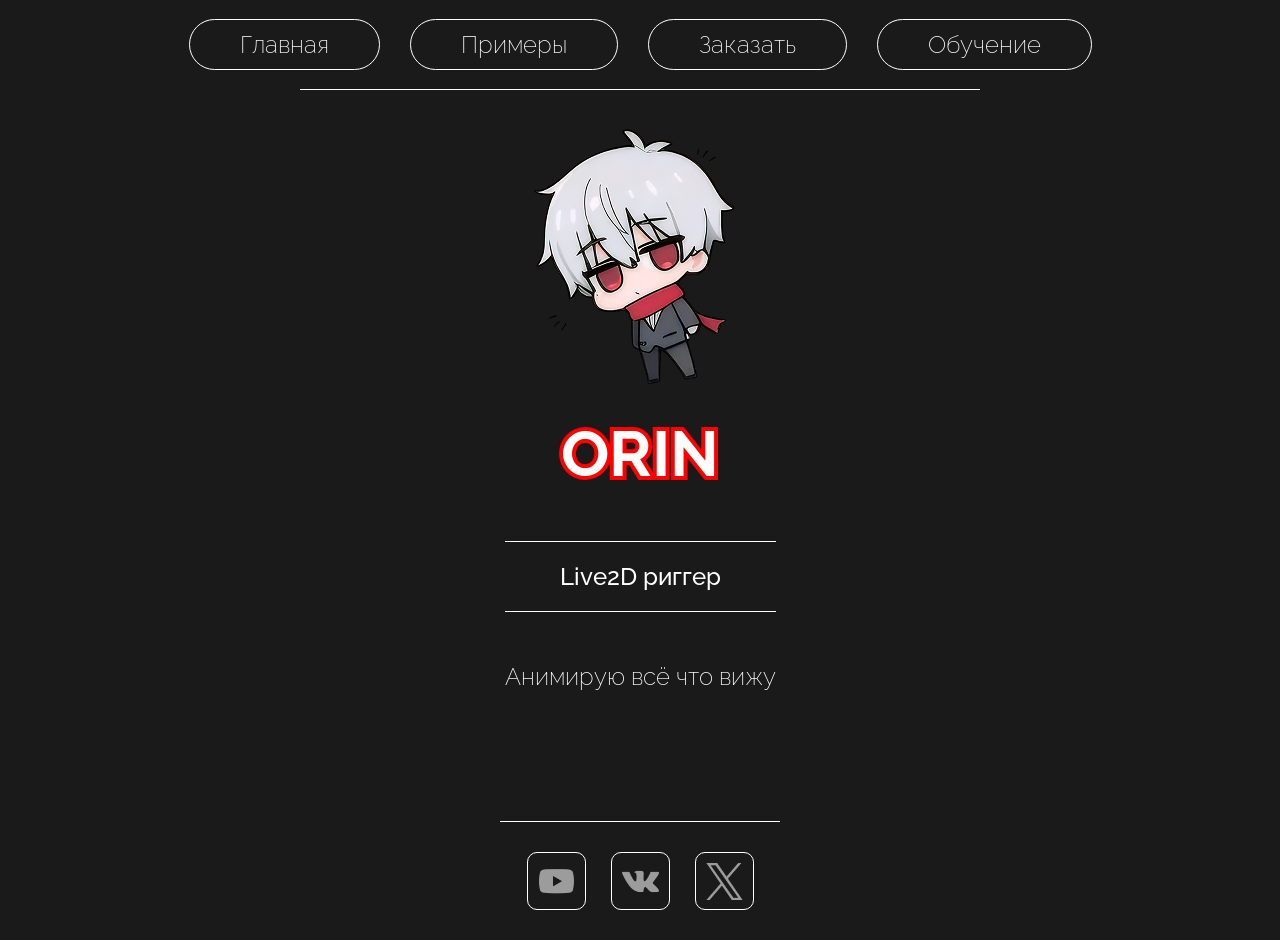
<file: index.html>
<!DOCTYPE html>
<html lang="ru">
<head>
    <meta charset="UTF-8">
    <meta name="viewport" content="width=device-width, initial-scale=1.0">
    <title>Orin | Live2D Rigger</title>
    <link rel="stylesheet" href="style.css">
    <link rel="shortcut icon" href="images/favicon.svg" type="image/x-icon">
    <link rel="preconnect" href="https://fonts.googleapis.com">
    <link rel="preconnect" href="https://fonts.gstatic.com" crossorigin>
    <link href="https://fonts.googleapis.com/css2?family=Raleway:ital,wght@0,100..900;1,100..900&display=swap" rel="stylesheet">
</head>
<body>
    <header class="header">
        <nav>
            <div class="header__container">
                <ul class="header__list">
                    <li class="header__list-item">
                        <a class="header__list-link" href="index.html">Главная</a>
                    </li>
                    <li class="header__list-item">
                        <a class="header__list-link" href="examples.html">Примеры</a>
                    </li>
                    <li class="header__list-item">
                        <a class="header__list-link" href="price.html">Заказать</a>
                    </li>
                    <li class="header__list-item">
                        <a class="header__list-link" href="learn.html">Обучение</a>
                    </li>
                </ul>
            </div>
        </nav>
    </header>
    <main>
        <div class="home">
            <img class="home__ORIN" src="images/Orin_main.png" alt="">
            <h1>ORIN</h1>
            <h2>Live2D риггер</h2>
            <p>Анимирую всё что вижу</p>
        </div>
    </main>
    <footer class="footer">
        <div class="footer__container">
            <ul class="footer__list">
                <li class="footer__list-item">
                    <a class="footer__list-link" href="https://www.youtube.com/@NotOrin">
                        <img src="images/YT.svg" alt="">
                    </a>
                </li>
                <li class="footer__list-item">
                    <a class="footer__list-link" href="https://vk.ru/notreal_orin">
                        <img src="images/VK.svg" alt="">
                    </a>
                </li>
                <li class="footer__list-item">
                    <a class="footer__list-link" href="https://x.com/notreal_orin">
                        <img src="images/X.svg" alt="">
                    </a>
                </li>
            </ul>
        </div>
    </footer>
</body>
</html>
</file>
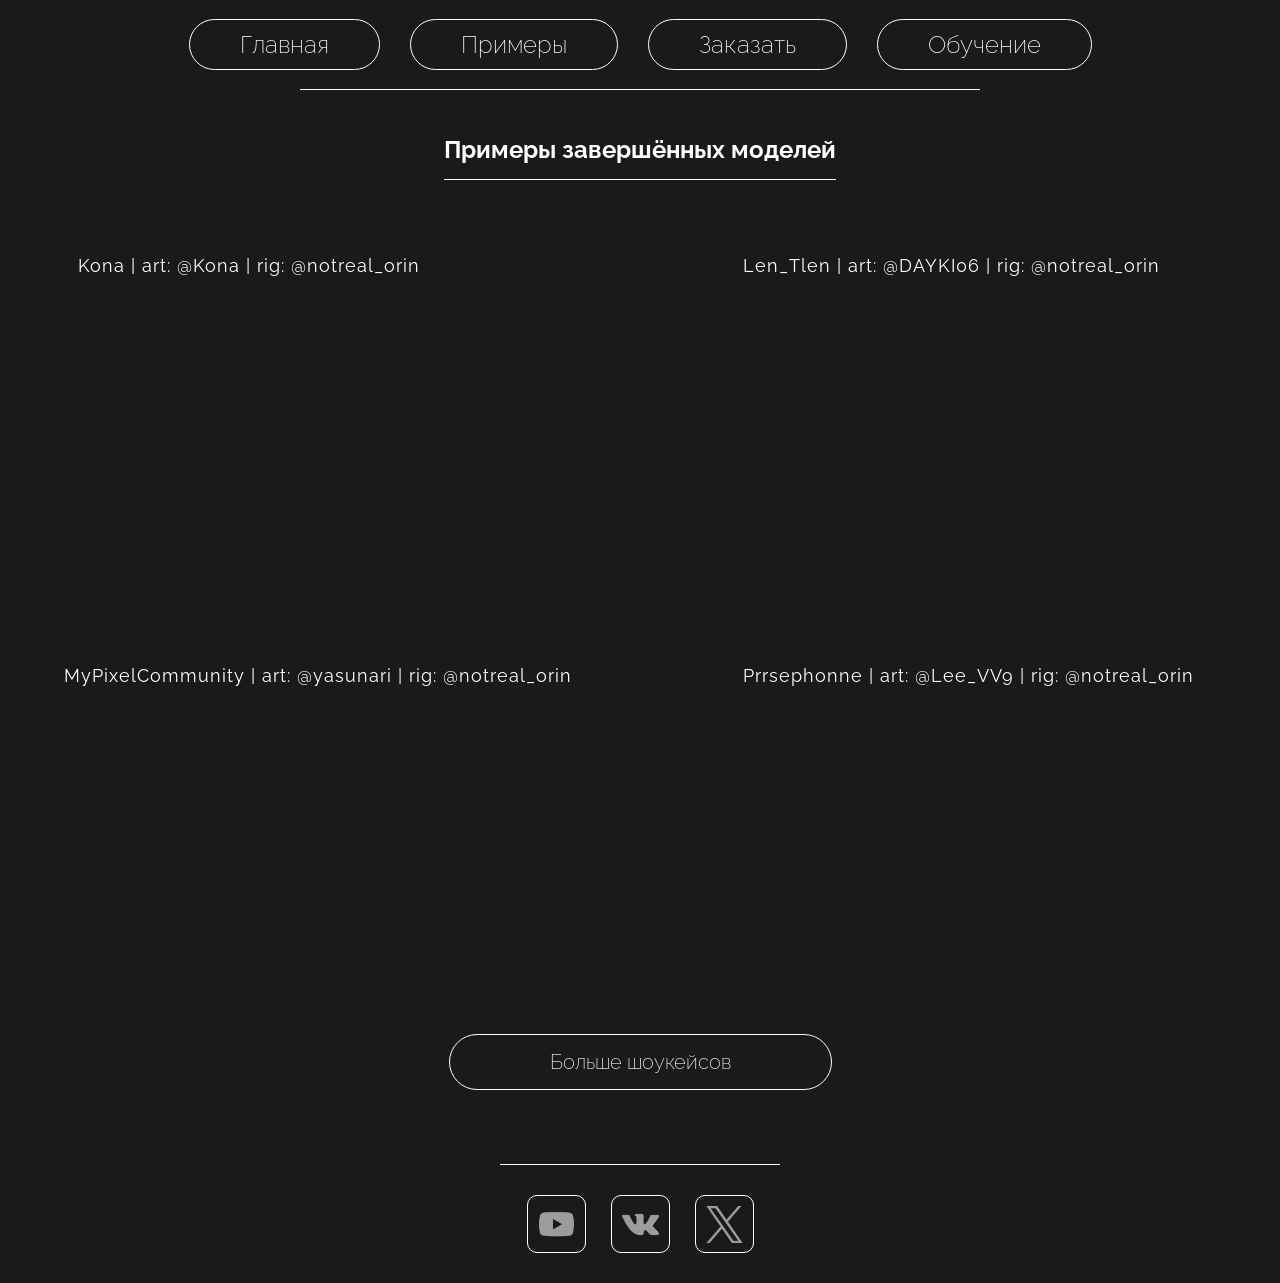
<file: examples.html>
<!DOCTYPE html>
<html lang="ru">
<head>
    <meta charset="UTF-8">
    <meta name="viewport" content="width=device-width, initial-scale=1.0">
    <title>Orin | Примеры</title>
    <link rel="stylesheet" href="style.css">
    <link rel="shortcut icon" href="images/favicon.svg" type="image/x-icon">
    <link rel="preconnect" href="https://fonts.googleapis.com">
    <link rel="preconnect" href="https://fonts.gstatic.com" crossorigin>
    <link href="https://fonts.googleapis.com/css2?family=Raleway:ital,wght@0,100..900;1,100..900&display=swap" rel="stylesheet">
</head>
<body>
    <header class="header">
        <nav>
            <div class="header__container">
                <ul class="header__list">
                    <li class="header__list-item">
                        <a class="header__list-link" href="index.html">Главная</a>
                    </li>
                    <li class="header__list-item">
                        <a class="header__list-link" href="examples.html">Примеры</a>
                    </li>
                    <li class="header__list-item">
                        <a class="header__list-link" href="price.html">Заказать</a>
                    </li>
                    <li class="header__list-item">
                        <a class="header__list-link" href="learn.html">Обучение</a>
                    </li>
                </ul>
            </div>
        </nav>
    </header>
    <main>
        <section class="examples">
            <div class="examples__container">
                <div class="examples__title">
                    <h1>Примеры завершённых моделей</h1>
                </div>
                <ul class="examples__list">
                    <li class="examples__list-item">
                        <p class="examples__item-info">Kona | art: @Kona | rig: @notreal_orin</p>
                        <iframe width="480" height="270" src="https://www.youtube.com/embed/7GYZcMTCHfc?si=kSKr8r1-LyUcWl_Q" title="YouTube video player" frameborder="0" allow="accelerometer; clipboard-write; encrypted-media; gyroscope; picture-in-picture; web-share" referrerpolicy="strict-origin-when-cross-origin" allowfullscreen></iframe>
                    </li>
                    <li class="examples__list-item">
                        <p class="examples__item-info">Len_Tlen | art: @DAYKI06 | rig: @notreal_orin</p>
                        <iframe width="480" height="270" src="https://www.youtube.com/embed/7GYZcMTCHfc?si=kSKr8r1-LyUcWl_Q" title="YouTube video player" frameborder="0" allow="accelerometer; clipboard-write; encrypted-media; gyroscope; picture-in-picture; web-share" referrerpolicy="strict-origin-when-cross-origin" allowfullscreen></iframe>
                    </li>
                    <li class="examples__list-item">
                        <p class="examples__item-info">MyPixelCommunity | art: @yasunari | rig: @notreal_orin</p>
                        <iframe width="480" height="270" src="https://www.youtube.com/embed/H2zdgGhbmXI?si=BlpOP4OHKiaNGkVE" title="YouTube video player" frameborder="0" allow="accelerometer; clipboard-write; encrypted-media; gyroscope; picture-in-picture; web-share" referrerpolicy="strict-origin-when-cross-origin" allowfullscreen></iframe>
                    </li>
                    <li class="examples__list-item">
                        <p class="examples__item-info">Prrsephonne | art: @Lee_VV9 | rig: @notreal_orin</p>
                        <iframe width="480" height="270" src="https://www.youtube.com/embed/p-Zam9jD5AA?si=jW4LZkpKHpRZVYaL" title="YouTube video player" frameborder="0" allow="accelerometer; clipboard-write; encrypted-media; gyroscope; picture-in-picture; web-share" referrerpolicy="strict-origin-when-cross-origin" allowfullscreen></iframe>
                    </li>
                </ul>
            </div>
        </section>
        <div class="more">
            <div class="more__pos">
                <a href="https://www.youtube.com/playlist?list=PLdx9MGY7xU888unSu5NsUWKl8GyuMvsCI" class="more__btn">Больше шоукейсов</a>
            </div>
        </div>
    </main>
    <footer class="footer">
        <div class="footer__container">
            <ul class="footer__list">
                <li class="footer__list-item">
                    <a class="footer__list-link" href="https://www.youtube.com/@NotOrin">
                        <img src="images/YT.svg" alt="">
                    </a>
                </li>
                <li class="footer__list-item">
                    <a class="footer__list-link" href="https://vk.ru/notreal_orin">
                        <img src="images/VK.svg" alt="">
                    </a>
                </li>
                <li class="footer__list-item">
                    <a class="footer__list-link" href="https://x.com/notreal_orin">
                        <img src="images/X.svg" alt="">
                    </a>
                </li>
            </ul>
        </div>
    </footer>
</body>
</html>
</file>
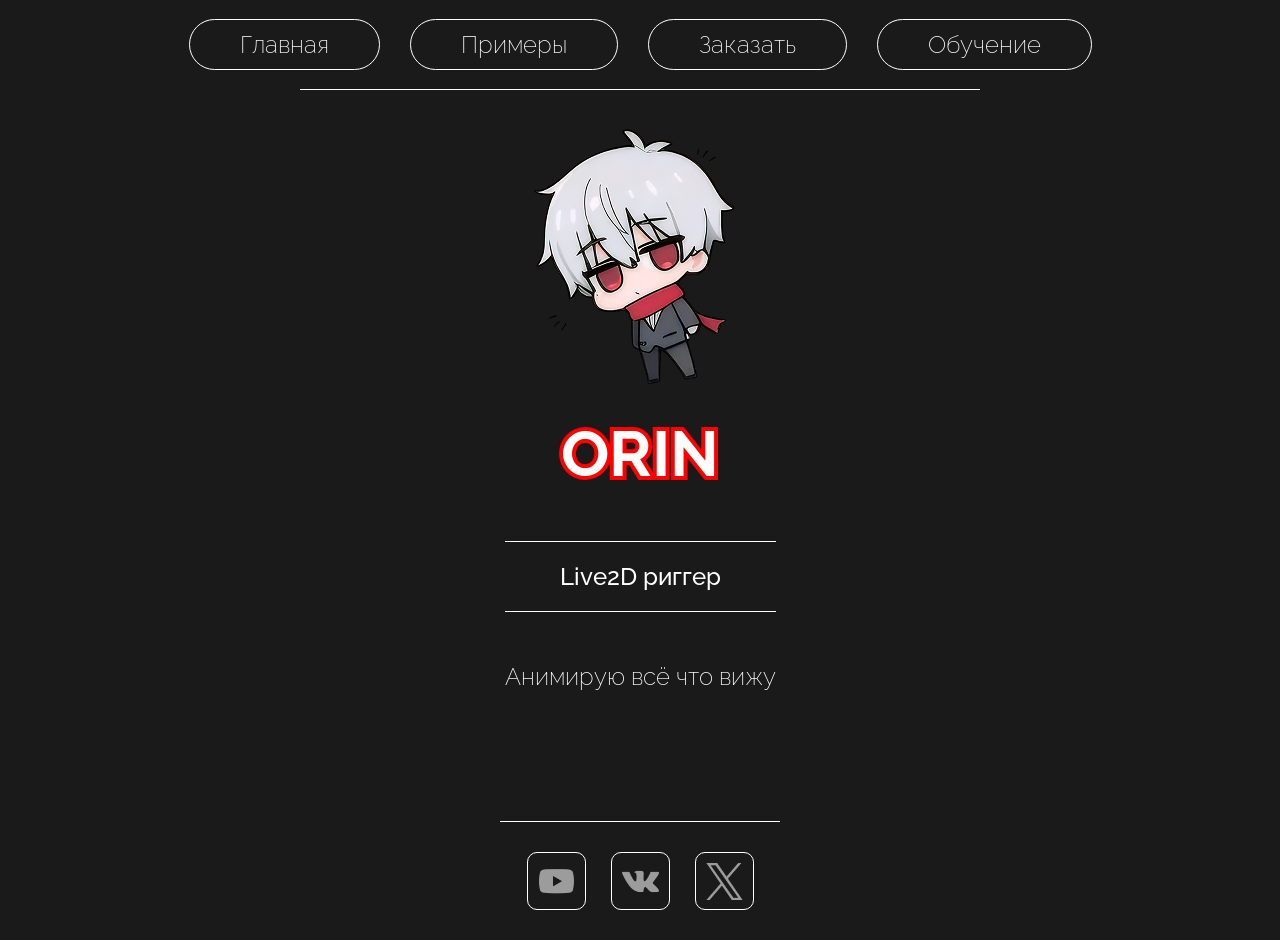
<file: home.html>
<!DOCTYPE html>
<html lang="ru">
<head>
    <meta charset="UTF-8">
    <meta name="viewport" content="width=device-width, initial-scale=1.0">
    <title>Orin | Live2D Rigger</title>
    <link rel="stylesheet" href="style.css">
    <link rel="shortcut icon" href="images/favicon.svg" type="image/x-icon">
    <link rel="preconnect" href="https://fonts.googleapis.com">
    <link rel="preconnect" href="https://fonts.gstatic.com" crossorigin>
    <link href="https://fonts.googleapis.com/css2?family=Raleway:ital,wght@0,100..900;1,100..900&display=swap" rel="stylesheet">
</head>
<body>
    <header class="header">
        <nav>
            <div class="header__container">
                <ul class="header__list">
                    <li class="header__list-item">
                        <a class="header__list-link" href="home.html">Главная</a>
                    </li>
                    <li class="header__list-item">
                        <a class="header__list-link" href="examples.html">Примеры</a>
                    </li>
                    <li class="header__list-item">
                        <a class="header__list-link" href="price.html">Заказать</a>
                    </li>
                    <li class="header__list-item">
                        <a class="header__list-link" href="learn.html">Обучение</a>
                    </li>
                </ul>
            </div>
        </nav>
    </header>
    <main>
        <div class="home">
            <img class="home__ORIN" src="images/Orin_main.png" alt="">
            <h1>ORIN</h1>
            <h2>Live2D риггер</h2>
            <p>Анимирую всё что вижу</p>
        </div>
    </main>
    <footer class="footer">
        <div class="footer__container">
            <ul class="footer__list">
                <li class="footer__list-item">
                    <a class="footer__list-link" href="https://www.youtube.com/@NotOrin">
                        <img src="images/YT.svg" alt="">
                    </a>
                </li>
                <li class="footer__list-item">
                    <a class="footer__list-link" href="https://vk.ru/notreal_orin">
                        <img src="images/VK.svg" alt="">
                    </a>
                </li>
                <li class="footer__list-item">
                    <a class="footer__list-link" href="https://x.com/notreal_orin">
                        <img src="images/X.svg" alt="">
                    </a>
                </li>
            </ul>
        </div>
    </footer>
</body>
</html>
</file>
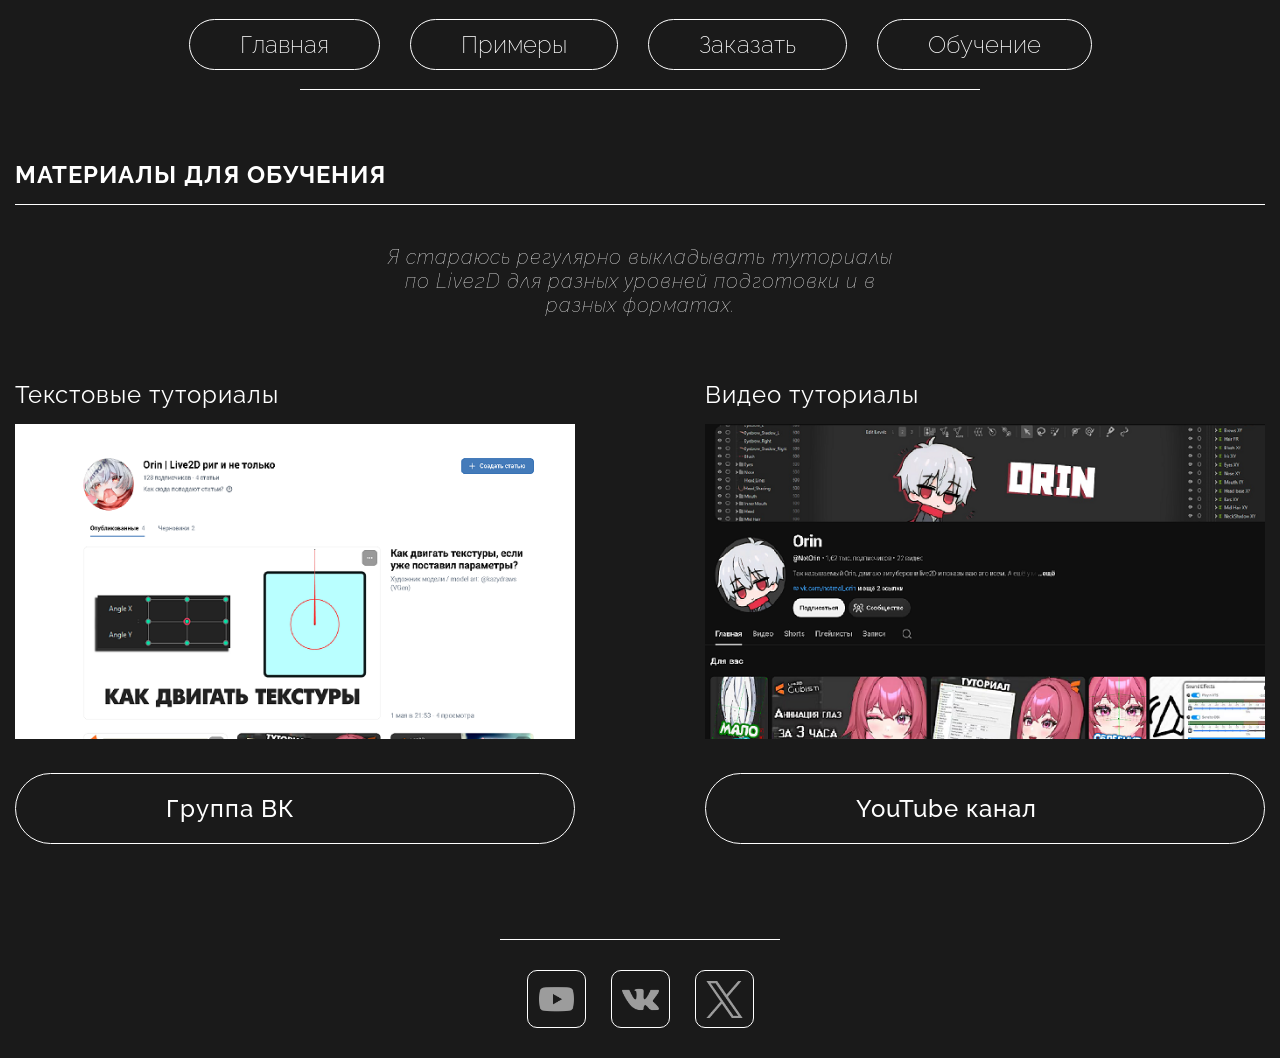
<file: learn.html>
<!DOCTYPE html>
<html lang="ru">
<head>
    <meta charset="UTF-8">
    <meta name="viewport" content="width=device-width, initial-scale=1.0">
    <title>Orin | Обучение</title>
    <link rel="stylesheet" href="style.css">
    <link rel="shortcut icon" href="images/favicon.svg" type="image/x-icon">
    <link rel="preconnect" href="https://fonts.googleapis.com">
    <link rel="preconnect" href="https://fonts.gstatic.com" crossorigin>
    <link href="https://fonts.googleapis.com/css2?family=Raleway:ital,wght@0,100..900;1,100..900&display=swap" rel="stylesheet">
</head>
<body>
    <header class="header">
        <nav>
            <div class="header__container">
                <ul class="header__list">
                    <li class="header__list-item">
                        <a class="header__list-link" href="home.html">Главная</a>
                    </li>
                    <li class="header__list-item">
                        <a class="header__list-link" href="examples.html">Примеры</a>
                    </li>
                    <li class="header__list-item">
                        <a class="header__list-link" href="price.html">Заказать</a>
                    </li>
                    <li class="header__list-item">
                        <a class="header__list-link" href="learn.html">Обучение</a>
                    </li>
                </ul>
            </div>
        </nav>
    </header>
    <main>
        <div class="learn">
            <div class="learn__container">
                <div class="learn__title-pos">
                    <h1 class="learn__title">МАТЕРИАЛЫ ДЛЯ ОБУЧЕНИЯ</h1>
                </div>
                <p class="learn__text">Я стараюсь регулярно выкладывать туториалы<br>по Live2D для разных уровней подготовки и в<br>разных форматах.</p>
                <ul class="learn__list">
                    <li class="learn__list-item">
                        <h4 class="learn__item-title">Текстовые туториалы</h4>
                        <img src="images/Learn_vk.png" alt="" class="learn__item-img">
                        <a href="https://vk.ru/notreal_orin" class="learn__item-button">Группа ВК</a>
                    </li>
                    <li class="learn__list-item">
                        <h4 class="learn__item-title">Видео туториалы</h4>
                        <img src="images/Learn_yt.png" alt="" class="learn__item-img">
                        <a href="https://www.youtube.com/@NotOrin" class="learn__item-button">YouTube канал</a>
                    </li>
                </ul>
            </div>
        </div>
    </main>
    <footer class="footer">
        <div class="footer__container">
            <ul class="footer__list">
                <li class="footer__list-item">
                    <a class="footer__list-link" href="https://www.youtube.com/@NotOrin">
                        <img src="images/YT.svg" alt="">
                    </a>
                </li>
                <li class="footer__list-item">
                    <a class="footer__list-link" href="https://vk.ru/notreal_orin">
                        <img src="images/VK.svg" alt="">
                    </a>
                </li>
                <li class="footer__list-item">
                    <a class="footer__list-link" href="https://x.com/notreal_orin">
                        <img src="images/X.svg" alt="">
                    </a>
                </li>
            </ul>
        </div>
    </footer>
</body>
</html>
</file>
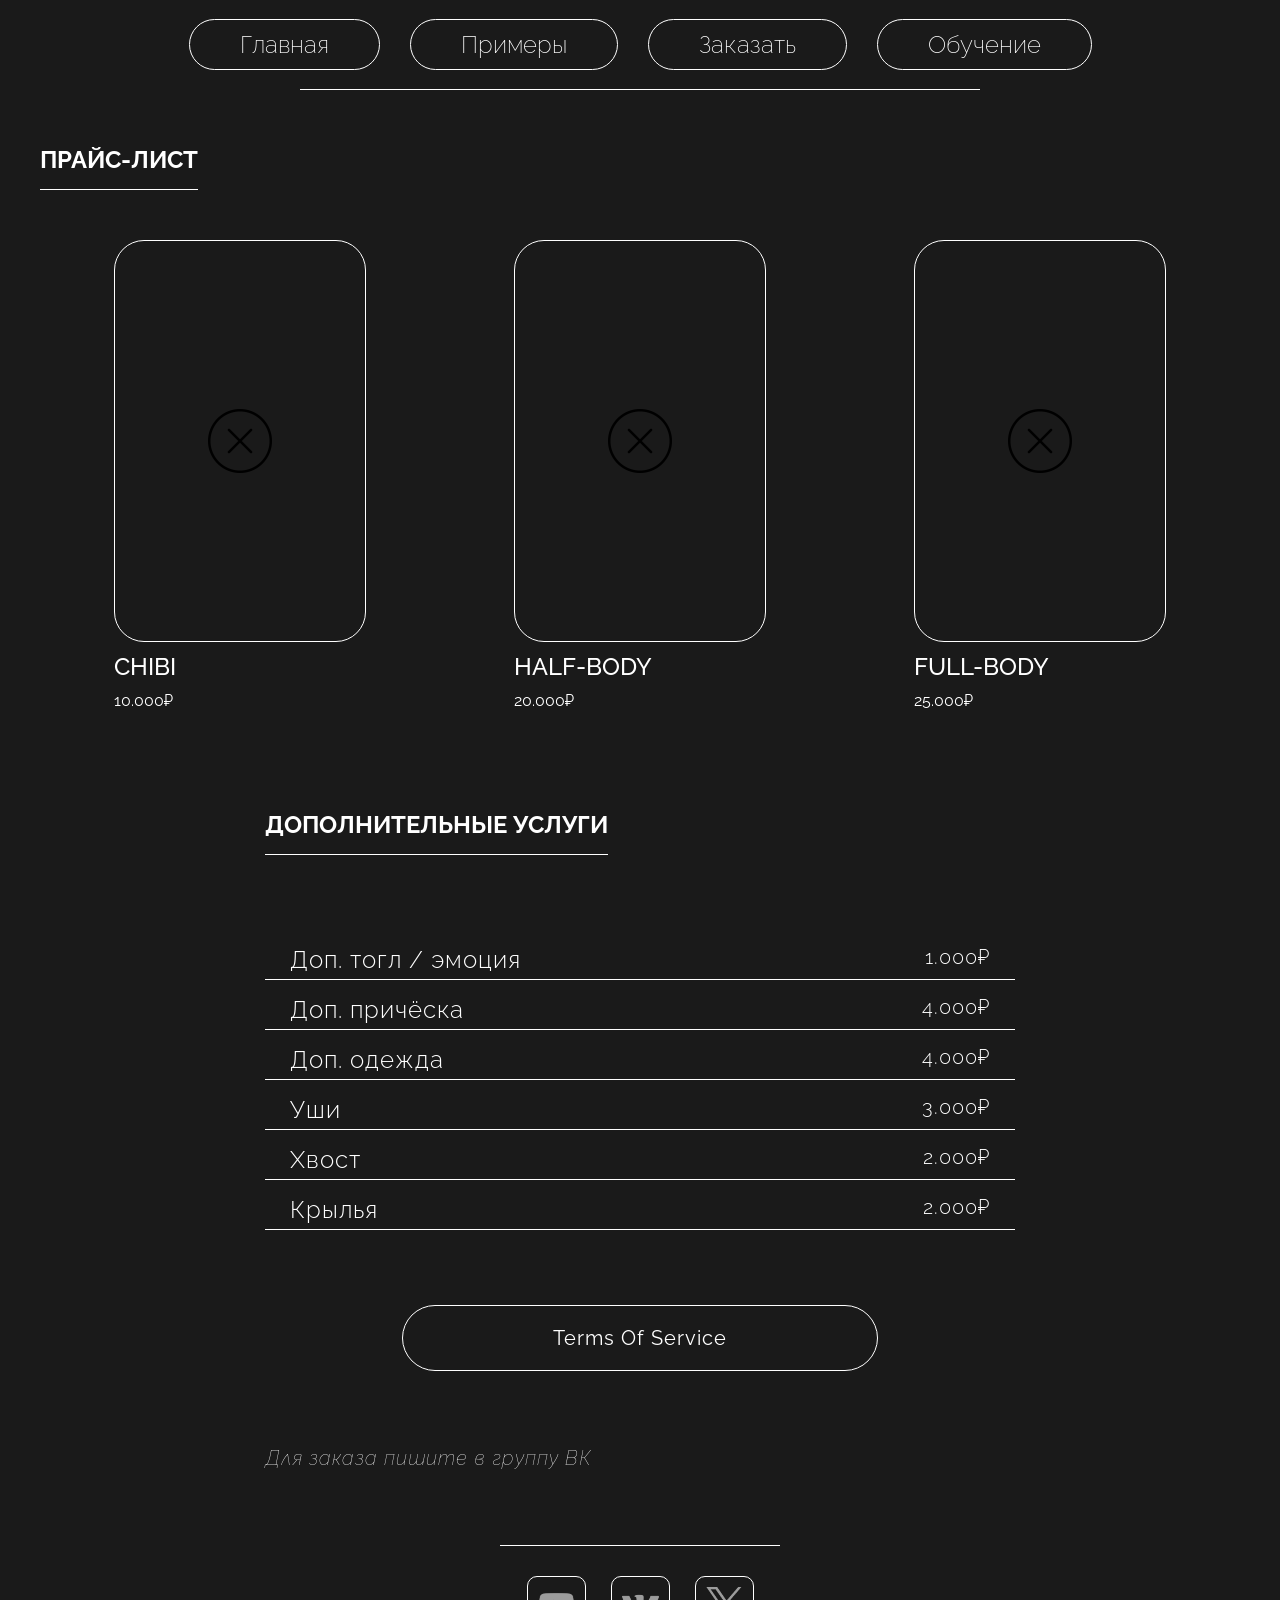
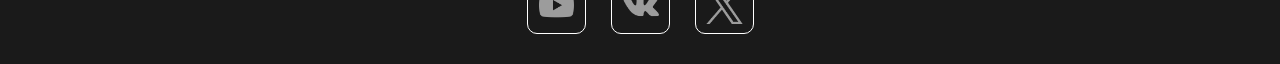
<file: price.html>
<!DOCTYPE html>
<html lang="ru">
<head>
    <meta charset="UTF-8">
    <meta name="viewport" content="width=device-width, initial-scale=1.0">
    <title>Orin | Цены</title>
    <link rel="stylesheet" href="style.css">
    <link rel="shortcut icon" href="images/favicon.svg" type="image/x-icon">
    <link rel="preconnect" href="https://fonts.googleapis.com">
    <link rel="preconnect" href="https://fonts.gstatic.com" crossorigin>
    <link href="https://fonts.googleapis.com/css2?family=Raleway:ital,wght@0,100..900;1,100..900&display=swap" rel="stylesheet">
</head>
<body>
    <header class="header">
        <nav>
            <div class="header__container">
                <ul class="header__list">
                    <li class="header__list-item">
                        <a class="header__list-link" href="index.html">Главная</a>
                    </li>
                    <li class="header__list-item">
                        <a class="header__list-link" href="examples.html">Примеры</a>
                    </li>
                    <li class="header__list-item">
                        <a class="header__list-link" href="price.html">Заказать</a>
                    </li>
                    <li class="header__list-item">
                        <a class="header__list-link" href="learn.html">Обучение</a>
                    </li>
                </ul>
            </div>
        </nav>
    </header>
    <main>
        <section class="price">
            <div class="price__container">
                <div class="price__title-pos">
                    <h2 class="price__title">ПРАЙС-ЛИСТ</h2>
                </div>
                <ul class="price__list">
                    <li class="price__item">
                        <img src="images/price_error.png" alt="" class="price__img">
                        <h2 class="price__type">CHIBI</h2>
                        <h4 class="price__price">10.000₽</h4>
                    </li>
                    <li class="price__item">
                        <img src="images/price_error.png" alt="" class="price__img">
                        <h2 class="price__type">HALF-BODY</h2>
                        <h4 class="price__price">20.000₽</h4>
                    </li>
                    <li class="price__item">
                        <img src="images/price_error.png" alt="" class="price__img">
                        <h2 class="price__type">FULL-BODY</h2>
                        <h4 class="price__price">25.000₽</h4>
                    </li>
                </ul>
            </div>
        </section>
        <section class="addition">
            <div class="addition__container">
                <div class="addition__title-pos">
                    <h2 class="addition__title">ДОПОЛНИТЕЛЬНЫЕ УСЛУГИ</h2>
                </div>
                <ul class="addition__list">
                    <li class="addition__list-item">
                        <div class="addition__list-border">
                            <h3 class="addition__list-type">Доп. тогл / эмоция</h3>
                            <h4 class="addition__list-price">1.000₽</h4>
                        </div>
                    </li>
                    <li class="addition__list-item">
                        <div class="addition__list-border">
                            <h3 class="addition__list-type">Доп. причёска</h3>
                            <h4 class="addition__list-price">4.000₽</h4>
                        </div>
                    </li>
                    <li class="addition__list-item">
                        <div class="addition__list-border">
                            <h3 class="addition__list-type">Доп. одежда</h3>
                            <h4 class="addition__list-price">4.000₽</h4>
                        </div>
                    </li>
                    <li class="addition__list-item">
                        <div class="addition__list-border">
                            <h3 class="addition__list-type">Уши</h3>
                            <h4 class="addition__list-price">3.000₽</h4>
                        </div>
                    </li>
                    <li class="addition__list-item">
                        <div class="addition__list-border">
                            <h3 class="addition__list-type">Хвост</h3>
                            <h4 class="addition__list-price">2.000₽</h4>
                        </div>
                    </li>
                    <li class="addition__list-item">
                        <div class="addition__list-border">
                            <h3 class="addition__list-type">Крылья</h3>
                            <h4 class="addition__list-price">2.000₽</h4>
                        </div>
                    </li>
                </ul>
                <div class="addition__tos">
                    <a href="#" class="addition__tos-link">Terms Of Service</a>
                </div>
                <h5 class="addition__order">Для заказа пишите в группу ВК</h5>
            </div>
        </section>
    </main>
    <footer class="footer">
        <div class="footer__container">
            <ul class="footer__list">
                <li class="footer__list-item">
                    <a class="footer__list-link" href="https://www.youtube.com/@NotOrin">
                        <img src="images/YT.svg" alt="">
                    </a>
                </li>
                <li class="footer__list-item">
                    <a class="footer__list-link" href="https://vk.ru/notreal_orin">
                        <img src="images/VK.svg" alt="">
                    </a>
                </li>
                <li class="footer__list-item">
                    <a class="footer__list-link" href="https://x.com/notreal_orin">
                        <img src="images/X.svg" alt="">
                    </a>
                </li>
            </ul>
        </div>
    </footer>
</body>
</html>
</file>
<file: style.css>
:root {
    --white: #FFFFFF;
    --red: red;
}

* {
    margin: 0;
    padding: 0;
}

body {
    background-color: #1A1A1A;
    font-family: "Raleway", sans-serif; 
    color: var(--white);
}

.header {
    padding: 30px 300px;
}

.header__container {
    max-width: 1700px;
    margin-inline: auto;
}

.header__list {
    display: flex;
    justify-content: center;
    gap: 30px;
    padding-bottom: 30px;
    border-bottom: #FFFFFF 1px solid;
}

ul {
    list-style: none;
}

a {
    text-decoration: none;
}

.header__list-link {
    font-weight: 200; 
    font-size: 24px;  
    color: var(--white);
    border: var(--white) 1px solid;
    border-radius: 100px;
    padding: 10px 50px;
    transition: 300ms;
}

.header__list-link:hover {
    border-color: var(--red);
    color: var(--red);
}

.footer {
    padding: 30px 500px
}

.footer__container {
    max-width: 1400px;
    margin-inline: auto;
}

.footer__list {
    display: flex;
    justify-content: center;
    gap: 25px;
    padding-top: 30px;
    border-top: var(--white) 1px solid;
}

.footer__list-item {
    border: var(--white) 1px solid;
    padding: 10px 10px 5px 10px;
    border-radius: 10px;
    justify-content: center;
    transition: 300ms;
}

.footer__list-item:hover {
    background-color: rgba(255, 255, 255, 10%);
}

/* Главная */

.home {
    display: grid;
    justify-content: center;
    text-align: center;
}

.home__ORIN {
    padding-bottom: 25px;
}

.home h1 {
    font-weight: 700;
    font-size: 64px;
    -webkit-text-stroke: var(--red) 8px;
    paint-order: stroke fill;
    padding-bottom: 50px;
}

.home h2 {
    font-weight: 500;
    font-size: 24px;
    padding: 20px 0;
    border-bottom: var(--white) 1px solid;
    border-top: var(--white) 1px solid;
}

.home p {
    font-weight: 200;
    font-size: 24px;
    padding: 50px 0 100px 0;
}

/* Примеры */

.examples__container {
    max-width: 1400px;
    margin-inline: auto;
}

.examples__title {
    display: flex;
    justify-content: center;
}

.examples__title h1 {
    padding: 15px 0;
    border-bottom: var(--white) 1px solid;
}

.examples__list {
    display: grid;
    grid-template-columns: 1fr 1fr;
    grid-template-rows: 1fr 1fr;
    gap: 100px 30px;
    margin-inline: auto;
    width: 1300px;
    justify-items: center;
    padding: 75px 0;
}

.examples__list-item {
    width: max-content;
    justify-items: center;
}

.examples__item-info {
    width: max-content;
    padding-bottom: 15px;
    font-size: 18px;
    letter-spacing: 1px;
}

.more__pos {
    margin-inline: auto;
    width: max-content;
    padding-bottom: 60px;
}

.more__btn {
    font-weight: 200; 
    font-size: 20px;  
    color: var(--white);
    border: var(--white) 1px solid;
    border-radius: 100px;
    padding: 15px 100px;
    transition: 300ms;
}

.more__btn:hover {
    border-color: var(--red);
    color: var(--red);
}

/* Прайс */

.price__container {
    max-width: 1200px;
    margin-inline: auto;
}

.price__img {
    display: flex;
    justify-self: center;
    width: 64px;
    height: 64px;
    padding: 168px 93px;
    border: var(--white) 1px solid;
    border-radius: 30px;
}

.price__type {
    font-weight: 500;
    font-size: 24px;
    justify-self: center;
}

.price__price {
    font-weight: 400;
    font-size: 16px;
    justify-self: center;
}

.price__list {
    display: grid;
    grid-template-columns: 1fr 1fr 1fr;
    justify-items: center;
}

.price__title-pos {
    padding: 25px 0 50px 0;
}

.price__title {
    display: flex;
    justify-self: center;
    padding: 0 0 15px 0;
    border-bottom: var(--white) 1px solid;
    width: max-content;
}

.price__list h2 {
    padding: 10px 0;
}

.addition__container {
    margin-inline: auto;
    max-width: 750px;
    padding: 100px 0 0 0;
}

.addition__list-item {
    border-bottom: var(--white) 1px solid;
}

.addition__list-border {
    display: flex;
    justify-content: space-between;
    padding: 15px 0 5px 0;
    max-width: 700px;
    margin-inline: auto;
}

.addition__title-pos {
    display: flex;
    justify-self: center;
    padding-bottom: 75px;
}

.addition__title {
    font-size: 24px;
    font-weight: 700;
    border-bottom: var(--white) 1px solid;
    padding-bottom: 15px;
}

.addition__list-type {
    font-size: 24px;
    font-weight: 300;
    letter-spacing: 1px;
}

.addition__list-price {
    font-size: 20px;
    font-weight: 300;
    letter-spacing: 1px;
}

.addition__tos {
    display: flex;
    justify-content: center;
    padding: 75px 0;
}

.addition__tos-link {
    font-weight: 400; 
    font-size: 20px;  
    color: var(--white);
    border: var(--white) 1px solid;
    border-radius: 100px;
    padding: 20px 150px;
    letter-spacing: 1px;
    transition: 300ms;
}

.addition__tos-link:hover {
    border-color: var(--red);
    color: var(--red);
}

.addition__order {
    justify-self: center;
    font-size: 20px;
    font-weight: 100;
    letter-spacing: 1px;
    font-style: italic;
    padding-bottom: 45px;
}

/* Learn */

.learn__container {
    max-width: 1250px;
    margin-inline: auto;
    padding-bottom: 65px;
}

.learn__title {
    font-size: 24px;
    font-weight: 700;
    letter-spacing: 1px;
    border-bottom: var(--white) 1px solid;
    padding-bottom: 15px;
    justify-self: center;
}

.learn__title-pos {
    padding: 40px 0;
}

.learn__text {
    font-size: 20px;
    font-weight: 100;
    font-style: italic;
    text-align: center;
    letter-spacing: 1px;
    justify-self: center;
    padding-bottom: 63px;
}

.learn__item-title {
    font-size: 24px;
    font-weight: 400;
    letter-spacing: 1px;
    justify-self: center;
    padding-bottom: 15px;
}

.learn__item-button {
    display: flex;
    justify-self: center;
    font-size: 24px;
    font-weight: 500;
    letter-spacing: 1px;
    color: var(--white);
    border: var(--white) 1px solid;
    border-radius: 100px;
    padding: 20px 150px;
    transition: 300ms;
}

.learn__item-button:hover {
    border-color: var(--red);
    color: var(--red);   
}

.learn__item-img {
    width: 560px;
    height: 315px;
    justify-self: center;
    padding-bottom: 30px;
}

.learn__list {
    display: flex;
    gap: 130px;
    margin-inline: auto;
}
</file>
